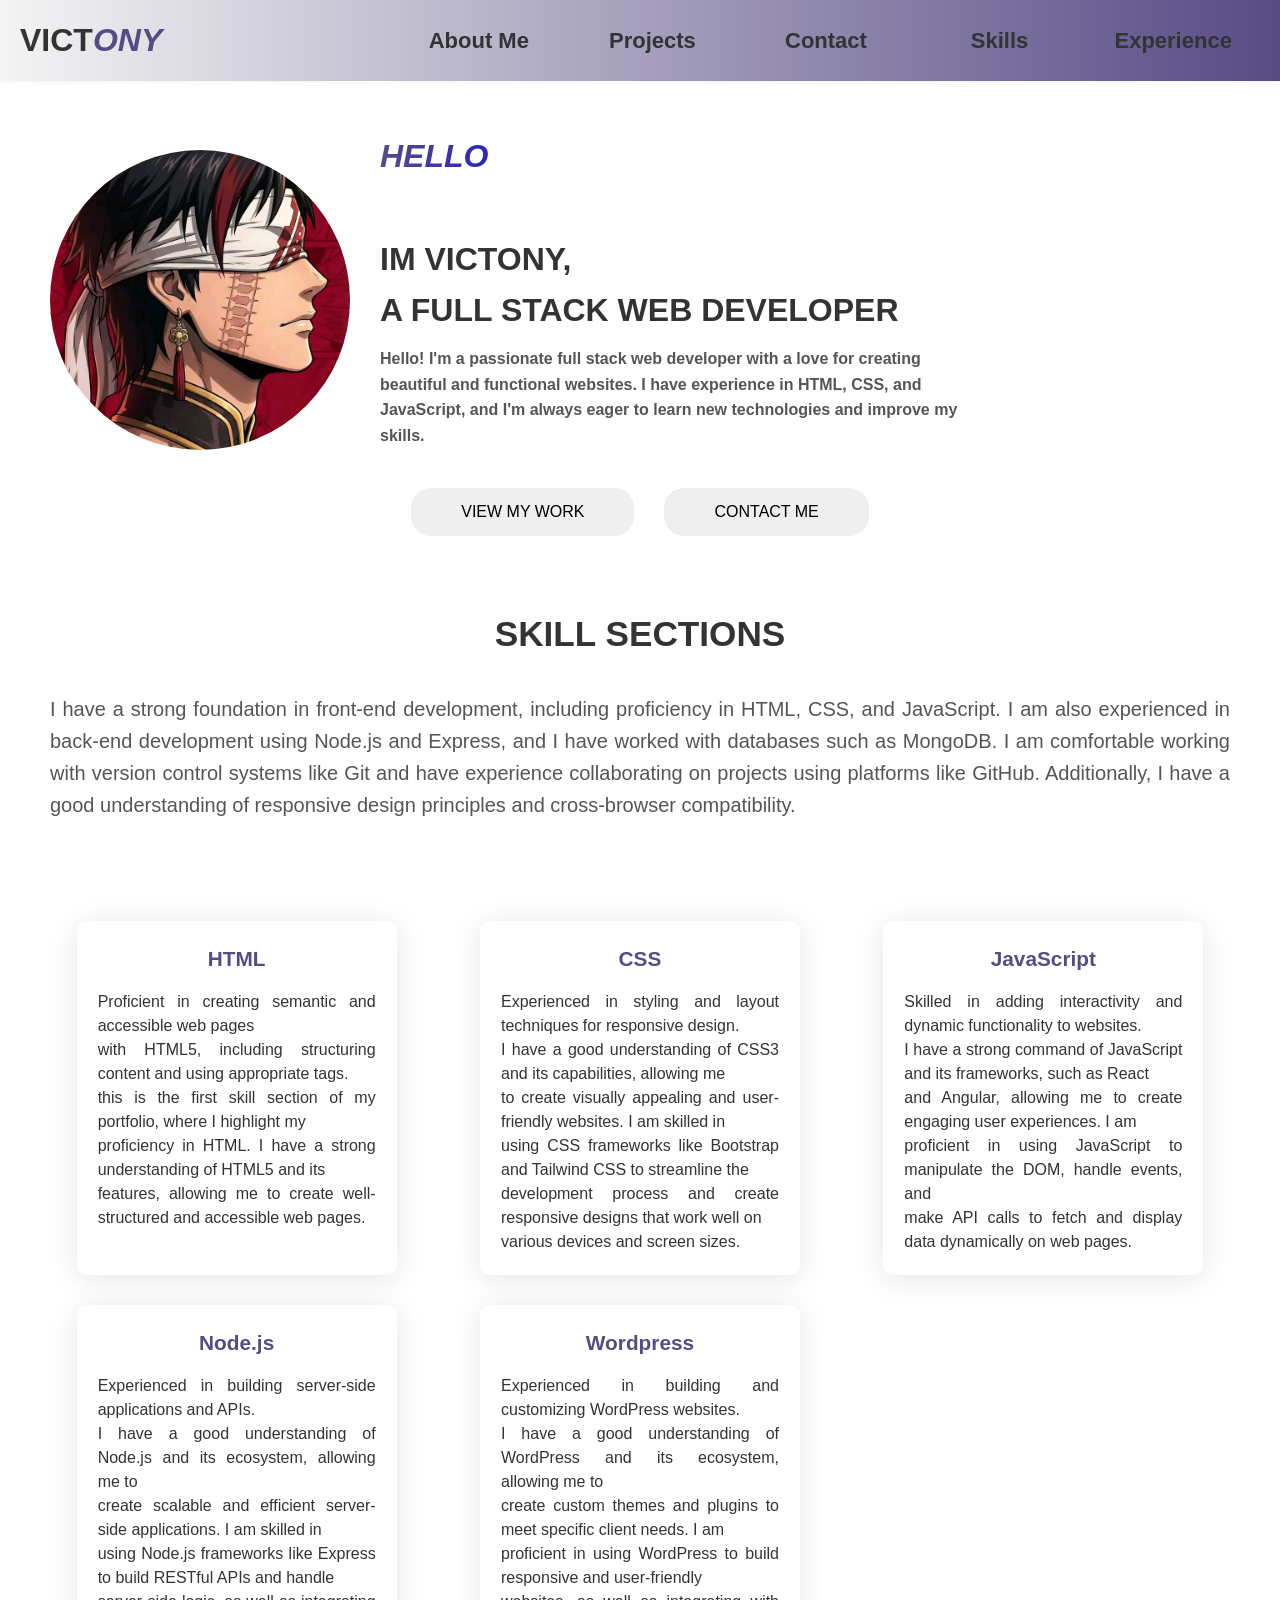
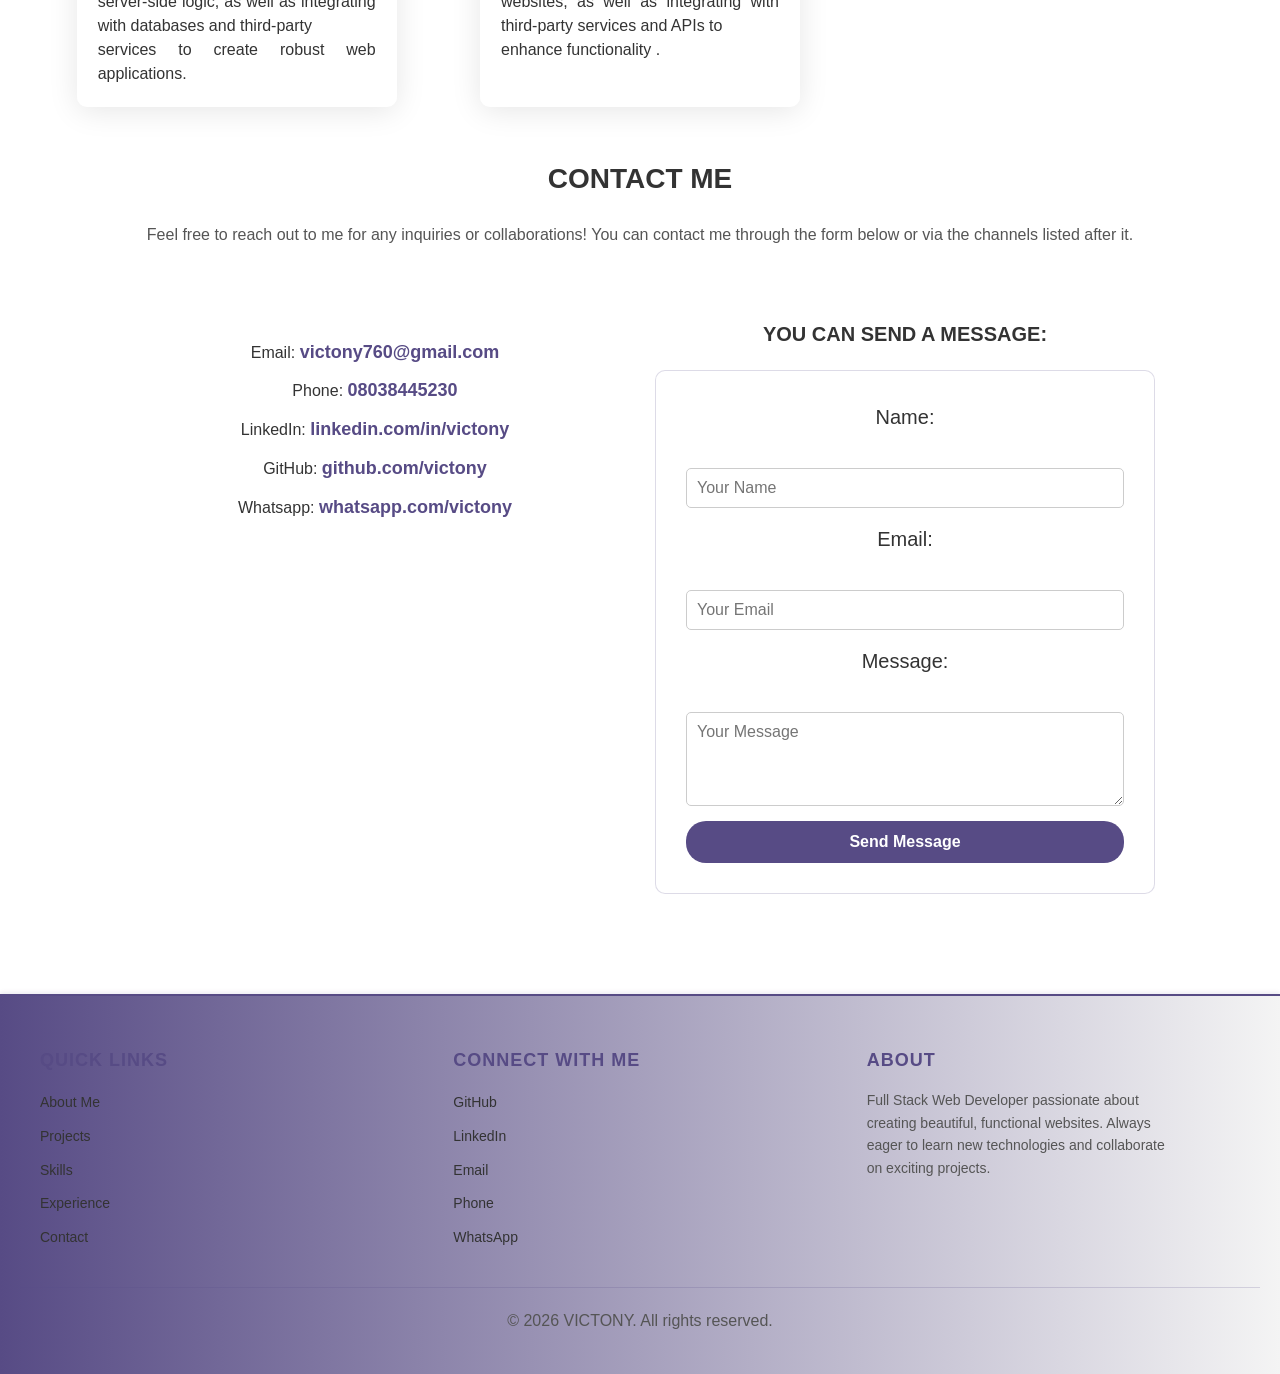
<file: index.html>
<!doctype html>
<html lang="en">
  <head>
    <meta charset="UTF-8" />
    <meta name="viewport" content="width=device-width, initial-scale=1.0" />
    <link rel="stylesheet" href="index.css" />
    <title>my first portfolio</title>
  </head>
  <body>
    <header>
      <h1>VICT<span>ONY</span></h1>
            <input type="checkbox" id="nav-toggle" />
      <label for="nav-toggle" class="hamburger">&#9776;</label>
      <ul>
        <li><a href="#about">About Me</a></li>
        <li><a href="#projects">Projects</a></li>
        <li><a href="#contact">Contact</a></li>
        <li><a href="#skills">Skills</a></li>
        <li><a href="#experience">Experience</a></li>
      </ul>
    </header>
    <div class="about">
      <img src="1767928970775.jpg" alt="profile picture" />

      <h2>
        <span>HELLO</span><br />
        IM VICTONY,<br />A FULL STACK WEB DEVELOPER

        <p>
          Hello! I'm a passionate full stack web developer with a love for
          creating beautiful and functional websites. I have experience in HTML,
          CSS, and JavaScript, and I'm always eager to learn new technologies
          and improve my skills.
        </p>
      </h2>
    </div>
    <div class="button">
      <button><a href="#projects">VIEW MY WORK</a></button>
      <button><a href="#contact">CONTACT ME</a></button>
    </div>
    <div class="wrapper">
      <div class="section">
        <h2>SKILL SECTIONS</h2>
        <p>
          I have a strong foundation in front-end development, including
          proficiency in HTML, CSS, and JavaScript. I am also experienced in
          back-end development using Node.js and Express, and I have worked with
          databases such as MongoDB. I am comfortable working with version
          control systems like Git and have experience collaborating on projects
          using platforms like GitHub. Additionally, I have a good understanding
          of responsive design principles and cross-browser compatibility.
        </p>
      </div>
<div class="container">
      <div class="skill">
        <h3>HTML</h3>
        <p>
          Proficient in creating semantic and accessible web pages<br />
          with HTML5, including structuring content and using appropriate
          tags.<br />
          this is the first skill section of my portfolio, where I highlight
          my<br />
          proficiency in HTML. I have a strong understanding of HTML5 and its<br />
          features, allowing me to create well-structured and accessible web
          pages.
        </p>
      </div>
      <div class="css">
        <h3>CSS</h3>
        <p>
          Experienced in styling and layout techniques for responsive design.<br /> 
          I have a good understanding of CSS3 and its capabilities, allowing me<br /> 
          to create visually appealing and user-friendly websites. I am skilled in<br />
          using CSS frameworks like Bootstrap and Tailwind CSS to streamline the<br />
          development process and create responsive designs that work well on<br /> 
          various devices and screen sizes.
        </p>
      </div>
      <div class="java">
        <h3>JavaScript</h3>
        <p>
          Skilled in adding interactivity and dynamic functionality to websites.<br />
          I have a strong command of JavaScript and its frameworks, such as React<br />
          and Angular, allowing me to create engaging user experiences. I am<br />
          proficient in using JavaScript to manipulate the DOM, handle events, and<br />
          make API calls to fetch and display data dynamically on web pages.
        </p>
      </div>
      <div class="node">
        <h3>Node.js</h3>
        <p>Experienced in building server-side applications and APIs.<br />
          I have a good understanding of Node.js and its ecosystem, allowing me to<br />
          create scalable and efficient server-side applications. I am skilled in<br />
          using Node.js frameworks like Express to build RESTful APIs and handle<br />
          server-side logic, as well as integrating with databases and third-party<br />
          services to create robust web applications.

        </p>
      </div>
      <div class="express">
        <h3>Wordpress</h3>
        <p>Experienced in building and customizing WordPress websites.<br />  
            I have a good understanding of WordPress and its ecosystem, allowing me to<br />
            create custom themes and plugins to meet specific client needs. I am<br />
            proficient in using WordPress to build responsive and user-friendly<br />
            websites, as well as integrating with third-party services and APIs to<br />
            enhance functionality .
        </p>
      </div>
      
    </div>
    
    <div class="tact">
<h2>CONTACT ME</h2>
<p>Feel free to reach out to me for any inquiries or collaborations! You can contact me through the form below or via the channels listed after it.</p>
<div class="box">
<div class="contact">
<ul>
  <li>Email: <a href="mailto:victony760@gmail.com">victony760@gmail.com</a></li>
  <li>Phone: <a href="tel:+2348038445230">08038445230</a></li>
  <li>LinkedIn: <a href="https://www.linkedin.com/in/victony">linkedin.com/in/victony</a></li>
  <li>GitHub: <a href="https://github.com/victony">github.com/victony</a></li>
  <li>Whatsapp: <a href="https://wa.me/2348038445230">whatsapp.com/victony</a></li>
</ul>
    </div>
    <div class="label">
      <label for="contact-form">YOU CAN SEND A MESSAGE:</label>
      <form id="contact-form" action="mailto:victony760@gmail.com" method="post" enctype="text/plain">
        <label for="name">Name:</label>
        <input type="text" id="name" name="name" placeholder="Your Name" required />
        <label for="email">Email:</label>
        <input type="email" id="email" name="email" placeholder="Your Email" required />
        <label for="message">Message:</label>
        <textarea id="message" name="message" placeholder="Your Message" rows="4" required></textarea>
        <button type="submit">Send Message</button>
      </form>
    </div>
    </div>
    <footer>
      <div class="footer-content">
        <div class="footer-section">
          <h3>Quick Links</h3>
          <ul>
            <li><a href="#about">About Me</a></li>
            <li><a href="#projects">Projects</a></li>
            <li><a href="#skills">Skills</a></li>
            <li><a href="#experience">Experience</a></li>
            <li><a href="#contact">Contact</a></li>
          </ul>
        </div>
        <div class="footer-section">
          <h3>Connect With Me</h3>
          <ul>
            <li><a href="https://github.com/victony" target="_blank">GitHub</a></li>
            <li><a href="https://www.linkedin.com/in/victony" target="_blank">LinkedIn</a></li>
            <li><a href="mailto:victony760@gmail.com">Email</a></li>
            <li><a href="tel:+2348038445230">Phone</a></li>
            <li><a href="https://wa.me/2348038445230" target="_blank">WhatsApp</a></li>
          </ul>
        </div>
        <div class="footer-section">
          <h3>About</h3>
          <p>Full Stack Web Developer passionate about creating beautiful, functional websites. Always eager to learn new technologies and collaborate on exciting projects.</p>
        </div>
      </div>
      <div class="footer-bottom">
        <p>&copy; 2026 VICTONY. All rights reserved.</p>
      </div>
    </footer>
    
  </body>
</html>
</file>
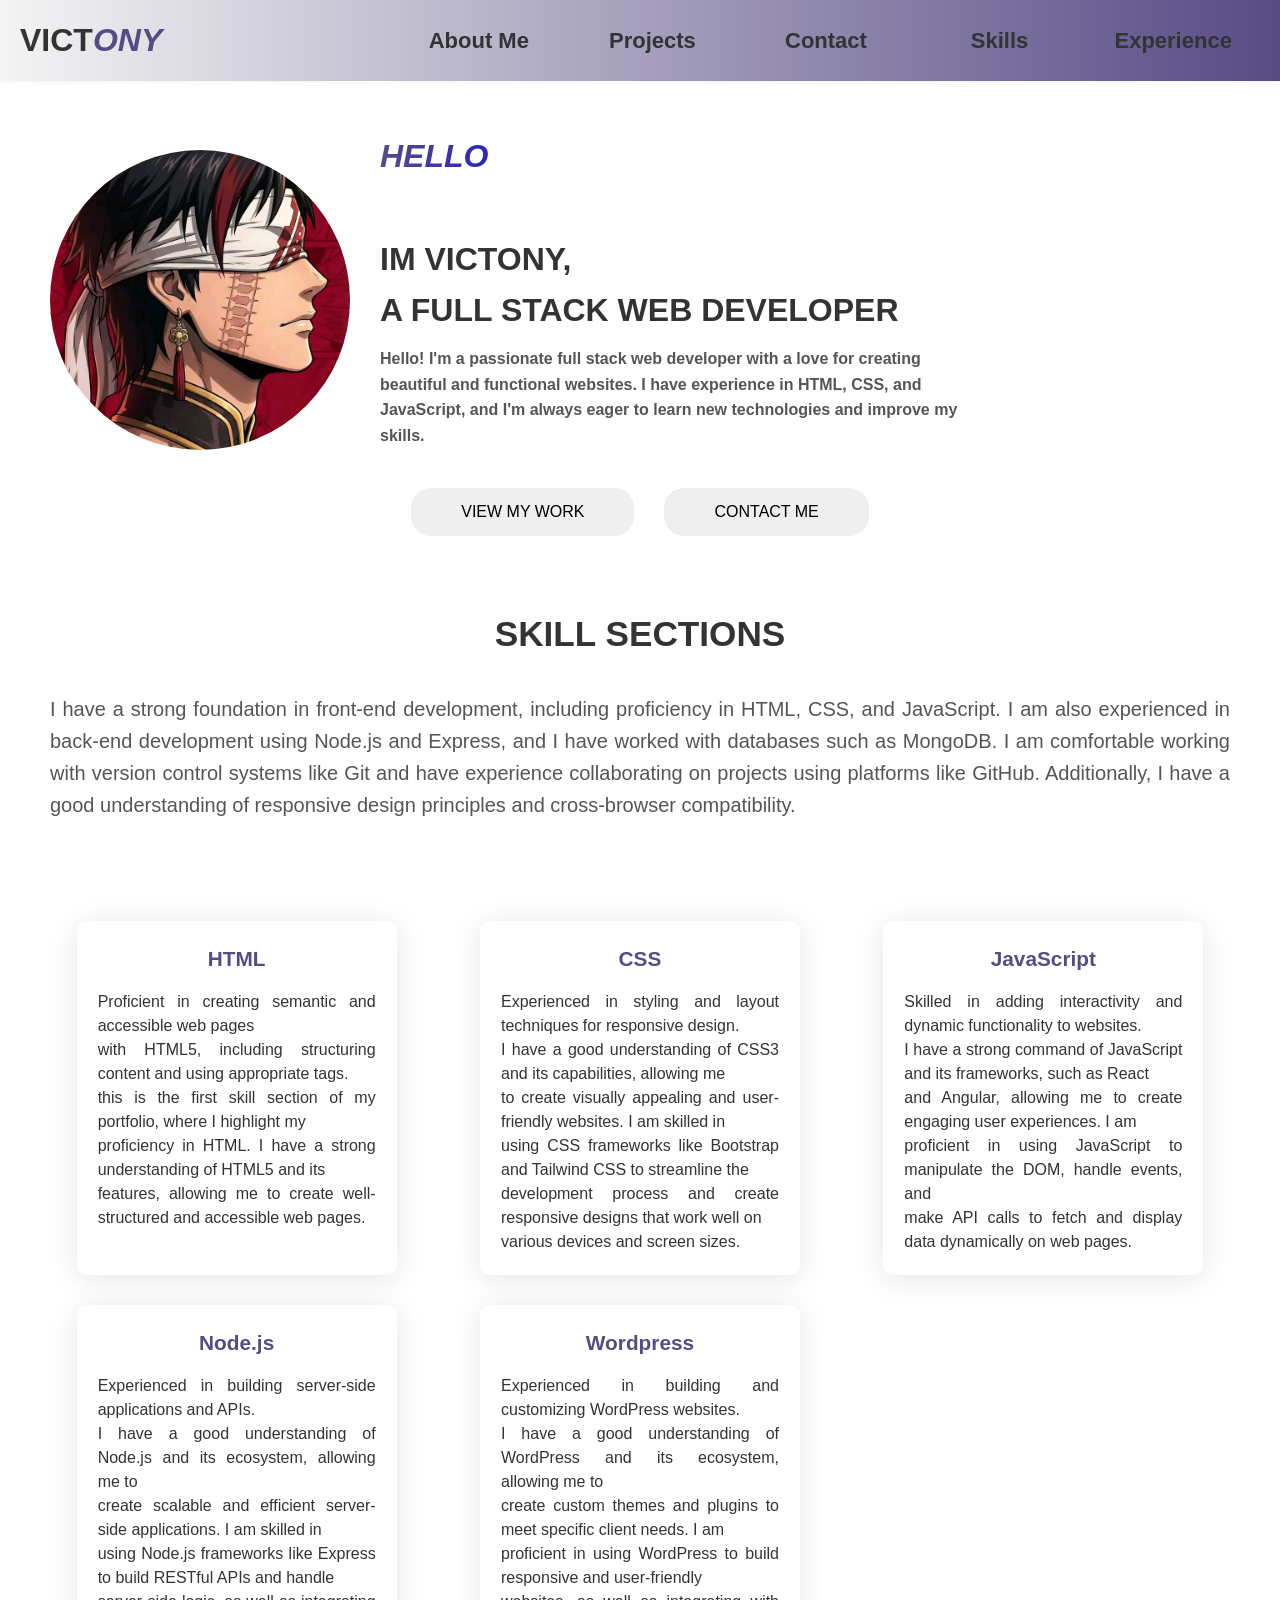
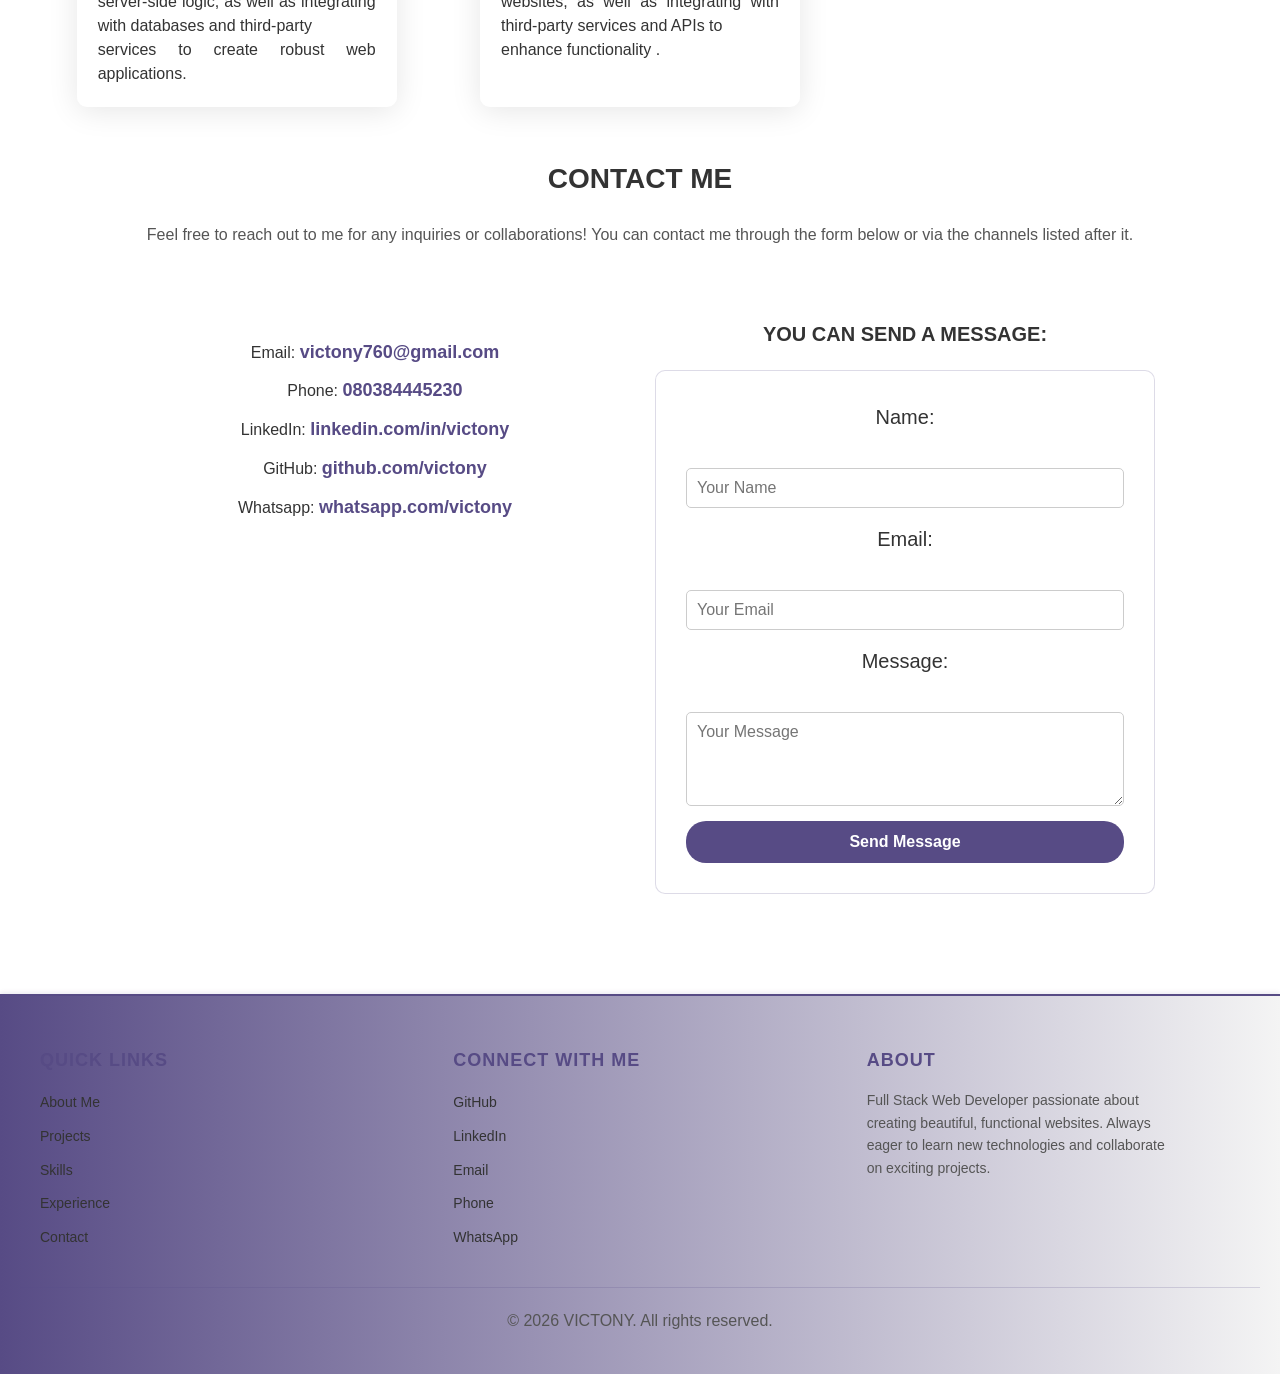
<file: portfolio.html>
<!doctype html>
<html lang="en">
  <head>
    <meta charset="UTF-8" />
    <meta name="viewport" content="width=device-width, initial-scale=1.0" />
    <link rel="stylesheet" href="portfolio.css" />
    <title>my first portfolio</title>
  </head>
  <body>
    <header>
      <h1>VICT<span>ONY</span></h1>
            <input type="checkbox" id="nav-toggle" />
      <label for="nav-toggle" class="hamburger">&#9776;</label>
      <ul>
        <li><a href="#about">About Me</a></li>
        <li><a href="#projects">Projects</a></li>
        <li><a href="#contact">Contact</a></li>
        <li><a href="#skills">Skills</a></li>
        <li><a href="#experience">Experience</a></li>
      </ul>
    </header>
    <div class="about">
      <img src="/1767928970775.jpg" alt="profile picture" />

      <h2>
        <span>HELLO</span><br />
        IM VICTONY,<br />A FULL STACK WEB DEVELOPER

        <p>
          Hello! I'm a passionate full stack web developer with a love for
          creating beautiful and functional websites. I have experience in HTML,
          CSS, and JavaScript, and I'm always eager to learn new technologies
          and improve my skills.
        </p>
      </h2>
    </div>
    <div class="button">
      <button><a href="#projects">VIEW MY WORK</a></button>
      <button><a href="#contact">CONTACT ME</a></button>
    </div>
    <div class="wrapper">
      <div class="section">
        <h2>SKILL SECTIONS</h2>
        <p>
          I have a strong foundation in front-end development, including
          proficiency in HTML, CSS, and JavaScript. I am also experienced in
          back-end development using Node.js and Express, and I have worked with
          databases such as MongoDB. I am comfortable working with version
          control systems like Git and have experience collaborating on projects
          using platforms like GitHub. Additionally, I have a good understanding
          of responsive design principles and cross-browser compatibility.
        </p>
      </div>
<div class="container">
      <div class="skill">
        <h3>HTML</h3>
        <p>
          Proficient in creating semantic and accessible web pages<br />
          with HTML5, including structuring content and using appropriate
          tags.<br />
          this is the first skill section of my portfolio, where I highlight
          my<br />
          proficiency in HTML. I have a strong understanding of HTML5 and its<br />
          features, allowing me to create well-structured and accessible web
          pages.
        </p>
      </div>
      <div class="css">
        <h3>CSS</h3>
        <p>
          Experienced in styling and layout techniques for responsive design.<br /> 
          I have a good understanding of CSS3 and its capabilities, allowing me<br /> 
          to create visually appealing and user-friendly websites. I am skilled in<br />
          using CSS frameworks like Bootstrap and Tailwind CSS to streamline the<br />
          development process and create responsive designs that work well on<br /> 
          various devices and screen sizes.
        </p>
      </div>
      <div class="java">
        <h3>JavaScript</h3>
        <p>
          Skilled in adding interactivity and dynamic functionality to websites.<br />
          I have a strong command of JavaScript and its frameworks, such as React<br />
          and Angular, allowing me to create engaging user experiences. I am<br />
          proficient in using JavaScript to manipulate the DOM, handle events, and<br />
          make API calls to fetch and display data dynamically on web pages.
        </p>
      </div>
      <div class="node">
        <h3>Node.js</h3>
        <p>Experienced in building server-side applications and APIs.<br />
          I have a good understanding of Node.js and its ecosystem, allowing me to<br />
          create scalable and efficient server-side applications. I am skilled in<br />
          using Node.js frameworks like Express to build RESTful APIs and handle<br />
          server-side logic, as well as integrating with databases and third-party<br />
          services to create robust web applications.

        </p>
      </div>
      <div class="express">
        <h3>Wordpress</h3>
        <p>Experienced in building and customizing WordPress websites.<br />  
            I have a good understanding of WordPress and its ecosystem, allowing me to<br />
            create custom themes and plugins to meet specific client needs. I am<br />
            proficient in using WordPress to build responsive and user-friendly<br />
            websites, as well as integrating with third-party services and APIs to<br />
            enhance functionality .
        </p>
      </div>
      
    </div>
    
    <div class="tact">
<h2>CONTACT ME</h2>
<p>Feel free to reach out to me for any inquiries or collaborations! You can contact me through the form below or via the channels listed after it.</p>
<div class="box">
<div class="contact">
<ul>
  <li>Email: <a href="mailto:victony760@gmail.com">victony760@gmail.com</a></li>
  <li>Phone: <a href="tel:+23480384445230">080384445230</a></li>
  <li>LinkedIn: <a href="https://www.linkedin.com/in/victony">linkedin.com/in/victony</a></li>
  <li>GitHub: <a href="https://github.com/victony">github.com/victony</a></li>
  <li>Whatsapp: <a href="https://wa.me/23480384445230">whatsapp.com/victony</a></li>
</ul>
    </div>
    <div class="label">
      <label for="contact-form">YOU CAN SEND A MESSAGE:</label>
      <form id="contact-form" action="mailto:victony760@gmail.com" method="post" enctype="text/plain">
        <label for="name">Name:</label>
        <input type="text" id="name" name="name" placeholder="Your Name" required />
        <label for="email">Email:</label>
        <input type="email" id="email" name="email" placeholder="Your Email" required />
        <label for="message">Message:</label>
        <textarea id="message" name="message" placeholder="Your Message" rows="4" required></textarea>
        <button type="submit">Send Message</button>
      </form>
    </div>
    </div>
    <footer>
      <div class="footer-content">
        <div class="footer-section">
          <h3>Quick Links</h3>
          <ul>
            <li><a href="#about">About Me</a></li>
            <li><a href="#projects">Projects</a></li>
            <li><a href="#skills">Skills</a></li>
            <li><a href="#experience">Experience</a></li>
            <li><a href="#contact">Contact</a></li>
          </ul>
        </div>
        <div class="footer-section">
          <h3>Connect With Me</h3>
          <ul>
            <li><a href="https://github.com/victony" target="_blank">GitHub</a></li>
            <li><a href="https://www.linkedin.com/in/victony" target="_blank">LinkedIn</a></li>
            <li><a href="mailto:victony760@gmail.com">Email</a></li>
            <li><a href="tel:+23480384445230">Phone</a></li>
            <li><a href="https://wa.me/23480384445230" target="_blank">WhatsApp</a></li>
          </ul>
        </div>
        <div class="footer-section">
          <h3>About</h3>
          <p>Full Stack Web Developer passionate about creating beautiful, functional websites. Always eager to learn new technologies and collaborate on exciting projects.</p>
        </div>
      </div>
      <div class="footer-bottom">
        <p>&copy; 2026 VICTONY. All rights reserved.</p>
      </div>
    </footer>
    
  </body>
</html>
</file>
<file: index.css>
*{margin: 0; 
  padding: 0; 
  box-sizing: border-box;
font-family: 'Segoe UI', Tahoma, Geneva, Verdana, sans-serif;}

html {
  scroll-behavior: smooth;
}

body {
  line-height: 1.6;
  color: #333;
}

header{
  display: flex;
  justify-content: space-between;
  align-items: center;
  background: linear-gradient(to right, #f4f4f4, #574b85);
  box-shadow: 0 2px 4px rgb(250, 245, 245);
  position: sticky;
  top: 0;
  z-index:1000;
  padding: 0 20px;
  min-height: 60px;
  flex-wrap: wrap;
}

header h1{
    padding: 15px 0;
    color: #333;
    font-size: clamp(1.5rem, 5vw, 2rem);
}

header h1 span{
  color: #574b85;
  font-style: italic;
}

header ul{
  list-style: none;
  display: flex;
  width:70%;
  gap:0;
  margin-left: auto;
}


#nav-toggle {
  display: none;
}


.hamburger {
  display: none;
  cursor: pointer;
  font-size: 28px;
  padding: 10px 15px;
  user-select: none;
  color: #333;
  margin-left: auto;
  order: 2;
}


#nav-toggle:checked ~ ul {
  display: flex !important;
}

header ul li{
  margin: 0;
  flex: 1;
  text-align: center;
}

header ul li a{
  text-decoration: none;
  color: #333;
  font-weight: bold;
  transition: color 0.3s ease;
  font-size: clamp(0.9rem, 2.5vw, 1.375rem);
  display: block;
  padding: 15px 10px;
}

header ul li a:hover{
   background: linear-gradient(to right, #574b85, #f4f4f4);
  color: #ffffffb6;
  border-radius: 4px;
  transition: background 0.3s ease, color 0.3s ease;
  text-decoration: underline;
}

 .about{
  display: flex;
  align-items: center;
  padding: clamp(20px, 5vw, 50px);
  gap: clamp(10px, 3vw, 30px);
  flex-wrap: wrap;
  justify-content: center;
  } 
  
  .about h2{
    font-size: clamp(1.5rem, 4vw, 2rem);
    color: #333;
    margin-bottom: 20px;
    flex: 1;
    min-width: 280px;
  }
  
  .about h2 span{
    display: block;
    font-style: italic;
    background: linear-gradient(to right, #574b85, blue, green, orange, red);
    -webkit-background-clip: text;
    -webkit-text-fill-color: transparent;
    background-clip: text;
  }
   
  .about p{
  padding-top: 10px;
  font-size: clamp(0.875rem, 2vw, 1rem);
  color: #555;
  line-height: 1.6;
  max-width: 600px;
}
 
.about img{
  width: 100%;
  max-width: 300px;
  height: auto;
  aspect-ratio: 1;
  border-radius: 50%;
  object-fit: cover;
  flex-shrink: 0;
}
.button{
  display: flex;
  justify-content: center;
  align-items: center;
  flex-wrap: wrap;
  margin-top: -50px;
  gap: clamp(10px, 3vw, 30px);
  height: auto;
  border-radius: 20px;
  padding: 20px;
  min-height: 50px;
}

.button a{
  text-decoration: none;
  color: black;
  padding: clamp(8px, 1.5vw, 10px) clamp(15px, 3vw, 20px);
  border-radius: 4px;
  transition: background-color 0.3s ease;
  font-size: clamp(0.875rem, 2vw, 1rem);
}

button {
  border-radius: 20px;
  animation: rotatingcolour 2s linear infinite;
  cursor: pointer;
  border: none;
  padding: clamp(10px, 1.5vw, 15px) clamp(20px, 3vw, 30px);
  font-size: clamp(0.875rem, 2vw, 1rem);
}
@keyframes rotatingcolour {
  
  0% { box-shadow: 0 0 10px #574b85; }
  25% { box-shadow: 0 0 10px blue; }
  50% { box-shadow: 0 0 10px green; }
  75% { box-shadow: 0 0 10px orange; }
  100% { box-shadow: 0 0 10px red; }
}
.section{
  display: flex;
  flex-direction: column;
  justify-content: center;
  padding: clamp(20px, 5vw, 50px);
  gap: clamp(10px, 2vw, 20px);
}

.section h2{
  font-size: clamp(1.75rem, 5vw, 2.2rem);
  color: #333;
  margin-bottom: 10px;
  text-align: center;
}

.section p{
  font-size: clamp(0.9rem, 2vw, 1.25rem);
  color: #555;
  text-align: justify;
}

.container{
  display: grid;
  grid-template-columns: repeat(auto-fit, minmax(280px, 1fr));
  justify-items: center;
  padding: clamp(20px, 5vw, 50px);
  gap: clamp(15px, 3vw, 30px);
}
.skill,
.css,
.java,
.node,
.express{
  animation: rotatingcolour 2s linear infinite;
  background: rgba(255, 255, 255, 0.15);
  backdrop-filter: blur(15px);
  -webkit-backdrop-filter: blur(15px);
  border: 1px solid rgba(255, 255, 255, 0.3);
  box-shadow: 0 4px 30px rgba(0, 0, 0, 0.1);
  border-radius: 10px;
  padding: clamp(15px, 3vw, 20px);
  width: 100%;
  max-width: 320px;
  min-height: 300px;
  display: flex;
  flex-direction: column;
  justify-content: flex-start;
}
.skill h3,
.css h3,
.java h3,
.node h3,
.express h3{
  color: #574b85;
  display: flex;
  justify-content: center;
  align-items: center;
  font-size: clamp(1rem, 2vw, 1.3rem);
  margin-bottom: 15px;
}

.skill p,
.css p,
.java p,
.node p,
.express p{
  color: #333;
  font-size: clamp(0.8rem, 1.8vw, 1rem);
  line-height: 1.5;
  text-align: justify;
}
.box{
  display: grid;
  grid-template-columns: repeat(auto-fit, minmax(280px, 1fr));
  width: 100%;
  padding: clamp(20px, 5vw, 50px);
  gap: clamp(20px, 4vw, 30px);
  justify-items: center;
}

.contact {
  width: 100%;
  max-width: 500px;
}

.contact h2,
.tact h2{
  display: flex;
  justify-content: center;
  align-items: center;
  margin-bottom: 20px;
  font-size: clamp(1.5rem, 4vw, 1.75rem);
  color: #333;
}

.contact p,
.tact p{
  display: flex;
  justify-content: center;
  align-items: center;
  margin-bottom: 20px;
  color: #555;
  font-size: clamp(0.875rem, 2vw, 1rem);
  flex-wrap: wrap;
}

.contact ul{
    padding: 0;
    margin-top: 20px;
    list-style: none;
    display: flex;
    flex-direction: column;
    align-items: center;
    gap: 10px;
}

.contact ul li{
  margin: 0;
}

.contact ul li a{
  text-decoration: none;
  color: #574b85;
  font-size: clamp(0.9rem, 2vw, 1.125rem);
  font-weight: 600;
  transition: text-decoration 0.3s ease;
}

.contact ul li a:hover{
  text-decoration: underline;
}
.label{
  width: 100%;
  max-width: 500px;
}

.label label {
  display: block;
  color: #333;
  font-size: clamp(1rem, 2vw, 1.25rem);
  font-weight: 600;
  margin-bottom: 20px;
  text-align: center;
}

.label form{
  flex-direction: column;
  display: flex;
  padding: clamp(20px, 3vw, 30px);
  gap: clamp(10px, 2vw, 15px);
  border-radius: 10px;
  background: rgba(255, 255, 255, 0.1);
  border: 1px solid rgba(87, 75, 133, 0.2);
} 

.label form label{
  color: #333;
  font-size: clamp(0.875rem, 2vw, 1.25rem);
  font-weight: 300;
}

.label form input, 
.label form textarea{
  padding: clamp(8px, 1.5vw, 10px);
  border-radius: 5px;
  border: 1px solid #ccc;
  width: 100%;
  font-size: clamp(0.875rem, 1.8vw, 1rem);
  font-family: inherit;
  transition: border-color 0.3s ease, box-shadow 0.3s ease;
}

.label form input:focus,
.label form textarea:focus {
  outline: none;
  border-color: #574b85;
  box-shadow: 0 0 0 3px rgba(87, 75, 133, 0.1);
}

.label form button{
  background: #574b85;
  color: white;
  border: none;
  padding: clamp(10px, 1.5vw, 12px) clamp(20px, 3vw, 20px);
  border-radius: 20px;
  cursor: pointer;
  transition: background-color 0.3s ease;
  font-size: clamp(0.875rem, 2vw, 1rem);
  font-weight: 600;
}

.label form button:hover{
  background-color: wheat;
  color: black;
  transition: background-color 0.3s ease;
}

.label form button:active {
  transform: scale(0.98);
}
.box{
  display: flex;
  flex-wrap: wrap;
  width: 100%;
  padding: 50px;
  gap: 30px;
  justify-content: center;
  align-items: flex-start;
}

footer {
  background: linear-gradient(to right, #574b85, #f4f4f4);
  color: #333;
  padding: clamp(30px, 5vw, 50px) clamp(15px, 3vw, 20px) clamp(20px, 3vw, 20px);
  margin-top: 50px;
  border-top: 2px solid #574b85;
  box-shadow: 0 -2px 4px rgba(87, 75, 133, 0.1);
}

.footer-content {
  display: grid;
  grid-template-columns: repeat(auto-fit, minmax(250px, 1fr));
  max-width: 1200px;
  margin: 0 auto;
  gap: clamp(30px, 4vw, 40px);
  padding-bottom: clamp(20px, 3vw, 30px);
}

.footer-section {
  flex: 1;
  min-width: 250px;
}

.footer-section h3 {
  color: #574b85;
  font-size: clamp(1rem, 2vw, 1.125rem);
  font-weight: 600;
  margin-bottom: 15px;
  text-transform: uppercase;
  letter-spacing: 1px;
}

.footer-section p {
  color: #555;
  font-size: clamp(0.8rem, 1.5vw, 0.875rem);
  line-height: 1.6;
  max-width: 300px;
}

.footer-section ul {
  list-style: none;
  padding: 0;
}

.footer-section ul li {
  margin: 8px 0;
}

.footer-section ul li a {
  color: #333;
  text-decoration: none;
  font-size: clamp(0.8rem, 1.5vw, 0.875rem);
  transition: color 0.3s ease, text-decoration 0.3s ease;
  font-weight: 500;
}

.footer-section ul li a:hover {
  color: white;
  text-decoration: underline;
}

.footer-bottom {
  text-align: center;
  padding-top: 20px;
  border-top: 1px solid rgba(87, 75, 133, 0.2);
  color: #555;
  font-size: clamp(0.75rem, 1.5vw, 0.875rem);
}


/* Tablet and smaller screens */
@media (max-width: 768px) {
  header {
    position: relative;
  }
  
  .hamburger {
    display: block;
  }
  
  header ul {
    display: none !important;
    flex-direction: column;
    width: 100%;
    position: absolute;
    top: 100%;
    left: 0;
    background: linear-gradient(to right, #f4f4f4, #574b85);
    margin-left: 0;
  }
  
  #nav-toggle:checked ~ ul {
    display: flex !important;
  }
  
  header ul li {
    margin: 0;
    padding: 0;
    text-align: center;
    width: 100%;
    border-bottom: 1px solid rgba(87, 75, 133, 0.2);
  }
  
  header ul li:last-child {
    border-bottom: none;
  }
  
  header ul li a {
    padding: 12px 15px;
    font-size: 1rem;
  }
  
  .about {
    flex-direction: column;
    align-items: center;
    padding: 30px 15px;
    gap: 20px;
  }
  
  .about h2 {
    text-align: center;
    font-size: 1.5rem;
  }
  
  .about h2 span {
    display: block;
  }
  
  .about p {
    text-align: center;
  }
  
  .about img {
    max-width: 250px;
    width: 90%;
  }
  
  .button {
    margin-top: 0;
    flex-direction: column;
    padding: 15px;
  }
  
  .button button {
    width: 100%;
    max-width: 300px;
  }
  
  .section, 
  .container, 
  .box {
    padding: 20px 15px;
  }
  
  .skill,
  .css,
  .java,
  .node,
  .express {
    width: 100%;
    max-width: 100%;
    min-height: auto;
  }
  
  .contact, 
  .label {
    width: 100%;
  }
  
  .contact ul {
    padding: 0;
    gap: 15px;
  }
  
  .label form {
    padding: 20px;
  }
  
  .footer-content {
    gap: 25px;
  }
}

/* Mobile screens */
@media (max-width: 480px) {
  header {
    flex-wrap: nowrap;
  }
  
  header h1 {
    font-size: 1.3rem;
    padding: 12px 0;
  }
  
  .hamburger {
    font-size: 24px;
    padding: 8px 10px;
  }
  
  header ul {
    width: 100% !important;
  }
  
  header ul li a {
    font-size: 0.9rem;
    padding: 10px;
  }
  
  .about {
    padding: 20px 10px;
  }
  
  .about h2 {
    font-size: 1.3rem;
  }
  
  .about p {
    font-size: 0.85rem;
  }
  
  .about img {
    max-width: 200px;
  }
  
  .button {
    flex-direction: column;
    gap: 10px;
    padding: 10px;
  }
  
  .button button {
    padding: 10px 15px;
    font-size: 0.85rem;
  }
  
  .section h2 {
    font-size: 1.3rem;
  }
  
  .section p,
  .about p,
  .contact p,
  .tact p {
    font-size: 0.8rem;
    text-align: left;
  }
  
  .skill h3,
  .css h3,
  .java h3,
  .node h3,
  .express h3 {
    font-size: 0.95rem;
  }
  
  .skill p,
  .css p,
  .java p,
  .node p,
  .express p {
    font-size: 0.75rem;
  }
  
  .container {
    padding: 15px 10px;
    gap: 10px;
  }
  
  .contact h2,
  .tact h2 {
    font-size: 1.3rem;
  }
  
  .contact ul li a,
  .footer-section ul li a {
    font-size: 0.8rem;
  }
  
  .label label {
    font-size: 1rem;
  }
  
  .label form {
    padding: 15px;
    gap: 10px;
  }
  
  .label form label {
    font-size: 0.85rem;
  }
  
  .label form input,
  .label form textarea {
    padding: 6px;
    font-size: 0.85rem;
  }
  
  .label form button {
    padding: 8px 15px;
    font-size: 0.85rem;
  }
  
  footer {
    padding: 25px 10px 15px;
  }
  
  .footer-content {
    gap: 15px;
  }
  
  .footer-section h3 {
    font-size: 0.9rem;
  }
  
  .footer-section p {
    font-size: 0.75rem;
  }
}
</file>
<file: portfolio.css>
*{margin: 0; 
  padding: 0; 
  box-sizing: border-box;
font-family: 'Segoe UI', Tahoma, Geneva, Verdana, sans-serif;}

html {
  scroll-behavior: smooth;
}

body {
  line-height: 1.6;
  color: #333;
}

header{
  display: flex;
  justify-content: space-between;
  align-items: center;
  background: linear-gradient(to right, #f4f4f4, #574b85);
  box-shadow: 0 2px 4px rgb(250, 245, 245);
  position: sticky;
  top: 0;
  z-index:1000;
  padding: 0 20px;
  min-height: 60px;
  flex-wrap: wrap;
}

header h1{
    padding: 15px 0;
    color: #333;
    font-size: clamp(1.5rem, 5vw, 2rem);
}

header h1 span{
  color: #574b85;
  font-style: italic;
}

header ul{
  list-style: none;
  display: flex;
  width:70%;
  gap:0;
  margin-left: auto;
}


#nav-toggle {
  display: none;
}


.hamburger {
  display: none;
  cursor: pointer;
  font-size: 28px;
  padding: 10px 15px;
  user-select: none;
  color: #333;
  margin-left: auto;
  order: 2;
}


#nav-toggle:checked ~ ul {
  display: flex !important;
}

header ul li{
  margin: 0;
  flex: 1;
  text-align: center;
}

header ul li a{
  text-decoration: none;
  color: #333;
  font-weight: bold;
  transition: color 0.3s ease;
  font-size: clamp(0.9rem, 2.5vw, 1.375rem);
  display: block;
  padding: 15px 10px;
}

header ul li a:hover{
   background: linear-gradient(to right, #574b85, #f4f4f4);
  color: #ffffffb6;
  border-radius: 4px;
  transition: background 0.3s ease, color 0.3s ease;
  text-decoration: underline;
}

 .about{
  display: flex;
  align-items: center;
  padding: clamp(20px, 5vw, 50px);
  gap: clamp(10px, 3vw, 30px);
  flex-wrap: wrap;
  justify-content: center;
  } 
  
  .about h2{
    font-size: clamp(1.5rem, 4vw, 2rem);
    color: #333;
    margin-bottom: 20px;
    flex: 1;
    min-width: 280px;
  }
  
  .about h2 span{
    display: block;
    font-style: italic;
    background: linear-gradient(to right, #574b85, blue, green, orange, red);
    -webkit-background-clip: text;
    -webkit-text-fill-color: transparent;
    background-clip: text;
  }
   
  .about p{
  padding-top: 10px;
  font-size: clamp(0.875rem, 2vw, 1rem);
  color: #555;
  line-height: 1.6;
  max-width: 600px;
}
 
.about img{
  width: 100%;
  max-width: 300px;
  height: auto;
  aspect-ratio: 1;
  border-radius: 50%;
  object-fit: cover;
  flex-shrink: 0;
}
.button{
  display: flex;
  justify-content: center;
  align-items: center;
  flex-wrap: wrap;
  margin-top: -50px;
  gap: clamp(10px, 3vw, 30px);
  height: auto;
  border-radius: 20px;
  padding: 20px;
  min-height: 50px;
}

.button a{
  text-decoration: none;
  color: black;
  padding: clamp(8px, 1.5vw, 10px) clamp(15px, 3vw, 20px);
  border-radius: 4px;
  transition: background-color 0.3s ease;
  font-size: clamp(0.875rem, 2vw, 1rem);
}

button {
  border-radius: 20px;
  animation: rotatingcolour 2s linear infinite;
  cursor: pointer;
  border: none;
  padding: clamp(10px, 1.5vw, 15px) clamp(20px, 3vw, 30px);
  font-size: clamp(0.875rem, 2vw, 1rem);
}
@keyframes rotatingcolour {
  
  0% { box-shadow: 0 0 10px #574b85; }
  25% { box-shadow: 0 0 10px blue; }
  50% { box-shadow: 0 0 10px green; }
  75% { box-shadow: 0 0 10px orange; }
  100% { box-shadow: 0 0 10px red; }
}
.section{
  display: flex;
  flex-direction: column;
  justify-content: center;
  padding: clamp(20px, 5vw, 50px);
  gap: clamp(10px, 2vw, 20px);
}

.section h2{
  font-size: clamp(1.75rem, 5vw, 2.2rem);
  color: #333;
  margin-bottom: 10px;
  text-align: center;
}

.section p{
  font-size: clamp(0.9rem, 2vw, 1.25rem);
  color: #555;
  text-align: justify;
}

.container{
  display: grid;
  grid-template-columns: repeat(auto-fit, minmax(280px, 1fr));
  justify-items: center;
  padding: clamp(20px, 5vw, 50px);
  gap: clamp(15px, 3vw, 30px);
}
.skill,
.css,
.java,
.node,
.express{
  animation: rotatingcolour 2s linear infinite;
  background: rgba(255, 255, 255, 0.15);
  backdrop-filter: blur(15px);
  -webkit-backdrop-filter: blur(15px);
  border: 1px solid rgba(255, 255, 255, 0.3);
  box-shadow: 0 4px 30px rgba(0, 0, 0, 0.1);
  border-radius: 10px;
  padding: clamp(15px, 3vw, 20px);
  width: 100%;
  max-width: 320px;
  min-height: 300px;
  display: flex;
  flex-direction: column;
  justify-content: flex-start;
}
.skill h3,
.css h3,
.java h3,
.node h3,
.express h3{
  color: #574b85;
  display: flex;
  justify-content: center;
  align-items: center;
  font-size: clamp(1rem, 2vw, 1.3rem);
  margin-bottom: 15px;
}

.skill p,
.css p,
.java p,
.node p,
.express p{
  color: #333;
  font-size: clamp(0.8rem, 1.8vw, 1rem);
  line-height: 1.5;
  text-align: justify;
}
.box{
  display: grid;
  grid-template-columns: repeat(auto-fit, minmax(280px, 1fr));
  width: 100%;
  padding: clamp(20px, 5vw, 50px);
  gap: clamp(20px, 4vw, 30px);
  justify-items: center;
}

.contact {
  width: 100%;
  max-width: 500px;
}

.contact h2,
.tact h2{
  display: flex;
  justify-content: center;
  align-items: center;
  margin-bottom: 20px;
  font-size: clamp(1.5rem, 4vw, 1.75rem);
  color: #333;
}

.contact p,
.tact p{
  display: flex;
  justify-content: center;
  align-items: center;
  margin-bottom: 20px;
  color: #555;
  font-size: clamp(0.875rem, 2vw, 1rem);
  flex-wrap: wrap;
}

.contact ul{
    padding: 0;
    margin-top: 20px;
    list-style: none;
    display: flex;
    flex-direction: column;
    align-items: center;
    gap: 10px;
}

.contact ul li{
  margin: 0;
}

.contact ul li a{
  text-decoration: none;
  color: #574b85;
  font-size: clamp(0.9rem, 2vw, 1.125rem);
  font-weight: 600;
  transition: text-decoration 0.3s ease;
}

.contact ul li a:hover{
  text-decoration: underline;
}
.label{
  width: 100%;
  max-width: 500px;
}

.label label {
  display: block;
  color: #333;
  font-size: clamp(1rem, 2vw, 1.25rem);
  font-weight: 600;
  margin-bottom: 20px;
  text-align: center;
}

.label form{
  flex-direction: column;
  display: flex;
  padding: clamp(20px, 3vw, 30px);
  gap: clamp(10px, 2vw, 15px);
  border-radius: 10px;
  background: rgba(255, 255, 255, 0.1);
  border: 1px solid rgba(87, 75, 133, 0.2);
} 

.label form label{
  color: #333;
  font-size: clamp(0.875rem, 2vw, 1.25rem);
  font-weight: 300;
}

.label form input, 
.label form textarea{
  padding: clamp(8px, 1.5vw, 10px);
  border-radius: 5px;
  border: 1px solid #ccc;
  width: 100%;
  font-size: clamp(0.875rem, 1.8vw, 1rem);
  font-family: inherit;
  transition: border-color 0.3s ease, box-shadow 0.3s ease;
}

.label form input:focus,
.label form textarea:focus {
  outline: none;
  border-color: #574b85;
  box-shadow: 0 0 0 3px rgba(87, 75, 133, 0.1);
}

.label form button{
  background: #574b85;
  color: white;
  border: none;
  padding: clamp(10px, 1.5vw, 12px) clamp(20px, 3vw, 20px);
  border-radius: 20px;
  cursor: pointer;
  transition: background-color 0.3s ease;
  font-size: clamp(0.875rem, 2vw, 1rem);
  font-weight: 600;
}

.label form button:hover{
  background-color: wheat;
  color: black;
  transition: background-color 0.3s ease;
}

.label form button:active {
  transform: scale(0.98);
}
.box{
  display: flex;
  flex-wrap: wrap;
  width: 100%;
  padding: 50px;
  gap: 30px;
  justify-content: center;
  align-items: flex-start;
}

footer {
  background: linear-gradient(to right, #574b85, #f4f4f4);
  color: #333;
  padding: clamp(30px, 5vw, 50px) clamp(15px, 3vw, 20px) clamp(20px, 3vw, 20px);
  margin-top: 50px;
  border-top: 2px solid #574b85;
  box-shadow: 0 -2px 4px rgba(87, 75, 133, 0.1);
}

.footer-content {
  display: grid;
  grid-template-columns: repeat(auto-fit, minmax(250px, 1fr));
  max-width: 1200px;
  margin: 0 auto;
  gap: clamp(30px, 4vw, 40px);
  padding-bottom: clamp(20px, 3vw, 30px);
}

.footer-section {
  flex: 1;
  min-width: 250px;
}

.footer-section h3 {
  color: #574b85;
  font-size: clamp(1rem, 2vw, 1.125rem);
  font-weight: 600;
  margin-bottom: 15px;
  text-transform: uppercase;
  letter-spacing: 1px;
}

.footer-section p {
  color: #555;
  font-size: clamp(0.8rem, 1.5vw, 0.875rem);
  line-height: 1.6;
  max-width: 300px;
}

.footer-section ul {
  list-style: none;
  padding: 0;
}

.footer-section ul li {
  margin: 8px 0;
}

.footer-section ul li a {
  color: #333;
  text-decoration: none;
  font-size: clamp(0.8rem, 1.5vw, 0.875rem);
  transition: color 0.3s ease, text-decoration 0.3s ease;
  font-weight: 500;
}

.footer-section ul li a:hover {
  color: white;
  text-decoration: underline;
}

.footer-bottom {
  text-align: center;
  padding-top: 20px;
  border-top: 1px solid rgba(87, 75, 133, 0.2);
  color: #555;
  font-size: clamp(0.75rem, 1.5vw, 0.875rem);
}


/* Tablet and smaller screens */
@media (max-width: 768px) {
  header {
    position: relative;
  }
  
  .hamburger {
    display: block;
  }
  
  header ul {
    display: none !important;
    flex-direction: column;
    width: 100%;
    position: absolute;
    top: 100%;
    left: 0;
    background: linear-gradient(to right, #f4f4f4, #574b85);
    margin-left: 0;
  }
  
  #nav-toggle:checked ~ ul {
    display: flex !important;
  }
  
  header ul li {
    margin: 0;
    padding: 0;
    text-align: center;
    width: 100%;
    border-bottom: 1px solid rgba(87, 75, 133, 0.2);
  }
  
  header ul li:last-child {
    border-bottom: none;
  }
  
  header ul li a {
    padding: 12px 15px;
    font-size: 1rem;
  }
  
  .about {
    flex-direction: column;
    align-items: center;
    padding: 30px 15px;
    gap: 20px;
  }
  
  .about h2 {
    text-align: center;
    font-size: 1.5rem;
  }
  
  .about h2 span {
    display: block;
  }
  
  .about p {
    text-align: center;
  }
  
  .about img {
    max-width: 250px;
    width: 90%;
  }
  
  .button {
    margin-top: 0;
    flex-direction: column;
    padding: 15px;
  }
  
  .button button {
    width: 100%;
    max-width: 300px;
  }
  
  .section, 
  .container, 
  .box {
    padding: 20px 15px;
  }
  
  .skill,
  .css,
  .java,
  .node,
  .express {
    width: 100%;
    max-width: 100%;
    min-height: auto;
  }
  
  .contact, 
  .label {
    width: 100%;
  }
  
  .contact ul {
    padding: 0;
    gap: 15px;
  }
  
  .label form {
    padding: 20px;
  }
  
  .footer-content {
    gap: 25px;
  }
}

/* Mobile screens */
@media (max-width: 480px) {
  header {
    flex-wrap: nowrap;
  }
  
  header h1 {
    font-size: 1.3rem;
    padding: 12px 0;
  }
  
  .hamburger {
    font-size: 24px;
    padding: 8px 10px;
  }
  
  header ul {
    width: 100% !important;
  }
  
  header ul li a {
    font-size: 0.9rem;
    padding: 10px;
  }
  
  .about {
    padding: 20px 10px;
  }
  
  .about h2 {
    font-size: 1.3rem;
  }
  
  .about p {
    font-size: 0.85rem;
  }
  
  .about img {
    max-width: 200px;
  }
  
  .button {
    flex-direction: column;
    gap: 10px;
    padding: 10px;
  }
  
  .button button {
    padding: 10px 15px;
    font-size: 0.85rem;
  }
  
  .section h2 {
    font-size: 1.3rem;
  }
  
  .section p,
  .about p,
  .contact p,
  .tact p {
    font-size: 0.8rem;
    text-align: left;
  }
  
  .skill h3,
  .css h3,
  .java h3,
  .node h3,
  .express h3 {
    font-size: 0.95rem;
  }
  
  .skill p,
  .css p,
  .java p,
  .node p,
  .express p {
    font-size: 0.75rem;
  }
  
  .container {
    padding: 15px 10px;
    gap: 10px;
  }
  
  .contact h2,
  .tact h2 {
    font-size: 1.3rem;
  }
  
  .contact ul li a,
  .footer-section ul li a {
    font-size: 0.8rem;
  }
  
  .label label {
    font-size: 1rem;
  }
  
  .label form {
    padding: 15px;
    gap: 10px;
  }
  
  .label form label {
    font-size: 0.85rem;
  }
  
  .label form input,
  .label form textarea {
    padding: 6px;
    font-size: 0.85rem;
  }
  
  .label form button {
    padding: 8px 15px;
    font-size: 0.85rem;
  }
  
  footer {
    padding: 25px 10px 15px;
  }
  
  .footer-content {
    gap: 15px;
  }
  
  .footer-section h3 {
    font-size: 0.9rem;
  }
  
  .footer-section p {
    font-size: 0.75rem;
  }
}
</file>
